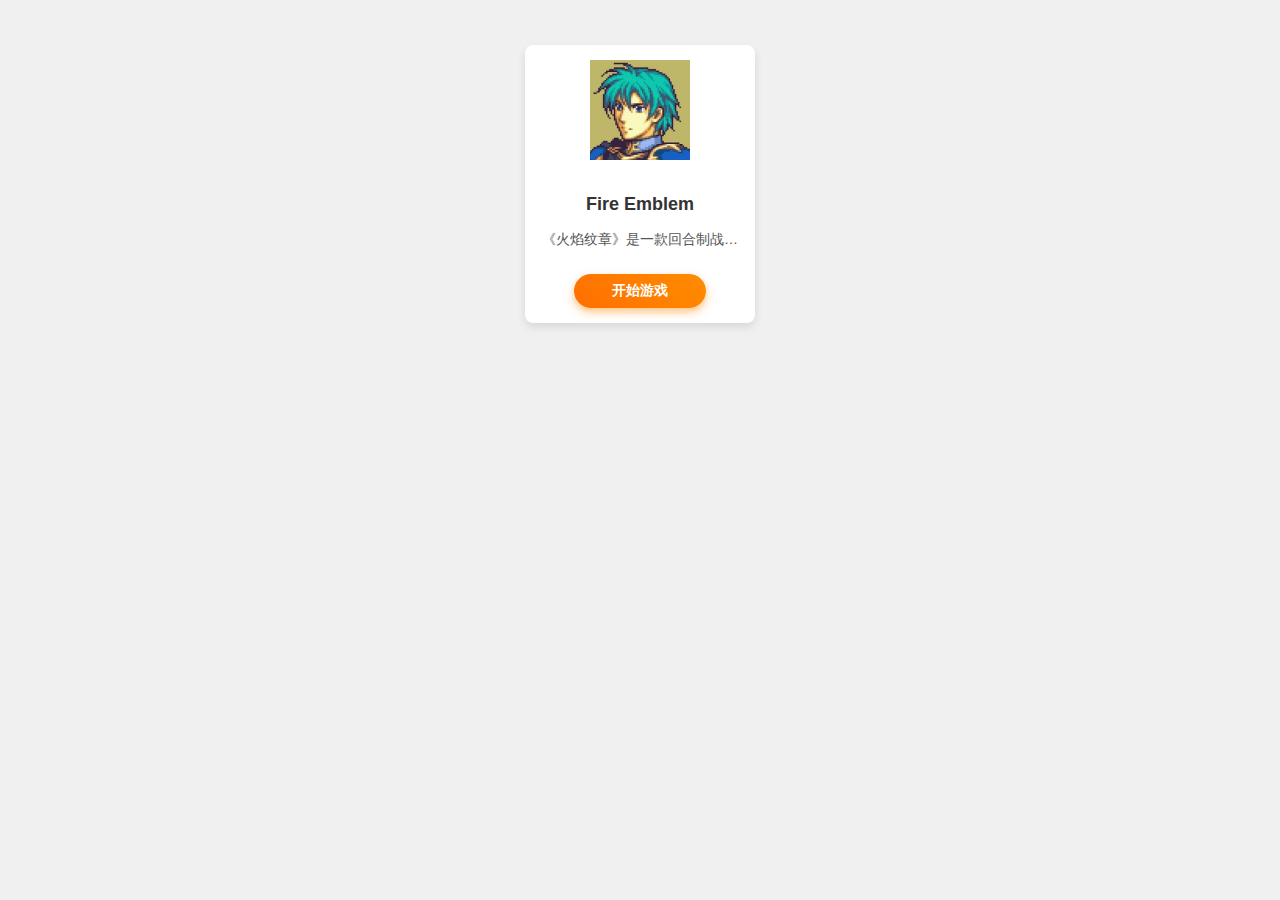
<file: index.html>
<!DOCTYPE html>
<html lang="zh">
<head>
    <meta charset="UTF-8">
    <meta name="viewport" content="width=device-width, initial-scale=1.0">
    <title>GBA 游戏收录</title>
    <link rel="stylesheet" href="style.css">
    <link rel="shortcut icon" href="https://2024-10-24.zip/images/gba.jpg">  
</head>
<body>
    <div class="container">
        <div class="row" id="gameCards"></div>
    </div>
    <script src="app.js"></script>
</body>
</html>
</file>
<file: style.css>
body {
    font-family: Arial, sans-serif;
    background-color: #f0f0f0;
    margin: 0;
    padding: 0;
}

.container {
    width: 100%;
    margin: 0 auto;
    padding-top: 30px;
}

.row {
    display: flex;
    flex-wrap: wrap;
    justify-content: center; 
}

.game-card {
    width: 200px; 
    margin: 15px;
    background-color: #fff;
    border-radius: 8px;
    box-shadow: 0 4px 8px rgba(0, 0, 0, 0.1);
    overflow: hidden;
    padding: 15px; /* 调整卡片内边距 */
    display: flex;
    flex-direction: column;
    justify-content: space-between;
    text-align: center; 
}

.card {
    border: none;
    padding: 0;
}

.card-img-top {
    width: 100px; 
    height: 100px; 
    object-fit: cover;
}

.card-title {
    font-size: 18px;
    font-weight: bold;
    color: #333;
    margin-bottom: 8px;
}

.card-text {
    font-size: 14px;
    color: #555;
    line-height: 1.5;
    display: -webkit-box;
    -webkit-box-orient: vertical;
    -webkit-line-clamp: 1;
    overflow: hidden;
    text-overflow: ellipsis;
    transition: all 0.3s ease;
    cursor: pointer;
}

.card-text.expanded {
    -webkit-line-clamp: unset;
    overflow: visible;
    text-overflow: unset;
}

/* 按钮样式 */
.btn {
    display: inline-block;
    padding: 8px 16px; 
    margin-top: 10px;
    background: linear-gradient(45deg, #ff6f00, #ff8c00); 
    color: white;
    font-size: 14px;  
    font-weight: bold;
    text-decoration: none;
    border-radius: 30px;
    text-align: center;
    transition: all 0.3s ease;
    box-shadow: 0 4px 8px rgba(255, 140, 0, 0.5);
    width: 50%;  
    margin-left: auto;  
    margin-right: auto; 
}

.btn:hover {
    background: linear-gradient(45deg, #ff8c00, #ff6f00); 
    transform: scale(1.1);
    box-shadow: 0 6px 12px rgba(255, 140, 0, 0.7); 
}

.btn:active {
    transform: scale(1); 
}
</file>
